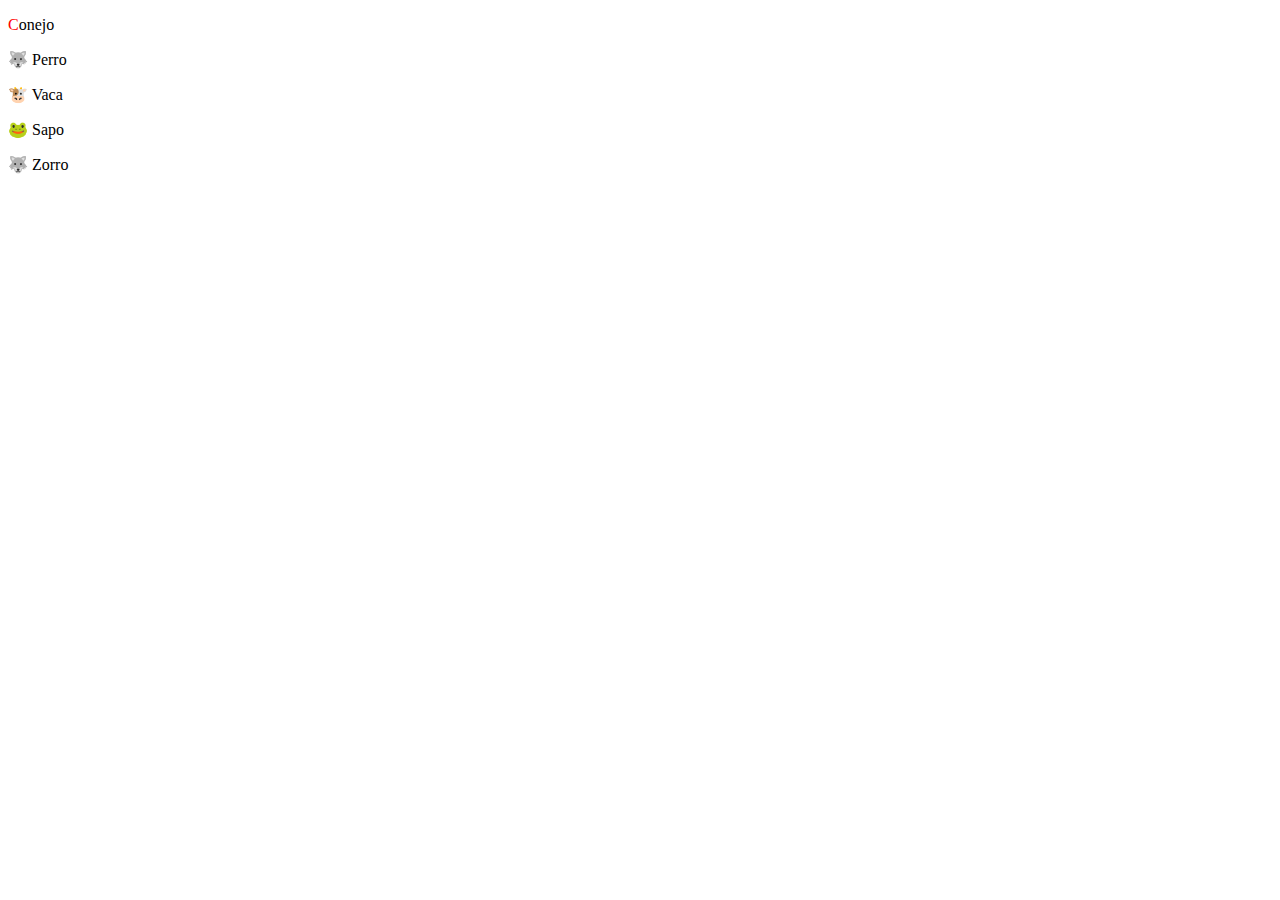
<file: ejemplos/animal.html>
<!DOCTYPE html>
<html lang="en">
  <head>
    <meta charset="UTF-8" />
    <meta name="viewport" content="width=device-width, initial-scale=1.0" />
    <title>Document</title>
  </head>
  <style>
    /* body {
      background: cyan;
    }
    p:first-of-type {
      color: red;
    }
    p:last-of-type {
      color: white;
    }
    p:nth-child(2n) {
      color: blue;
    }
    p:nth-child(2n + 1) {
      color: red;
    } */
    p::first-letter {
      color: red;
    }
  </style>
  <body>
    <p>Conejo</p>
    <p>🐺 Perro</p>
    <p>🐮 Vaca</p>
    <p>🐸 Sapo</p>
    <p>🐺 Zorro</p>
  </body>
</html>
</file>
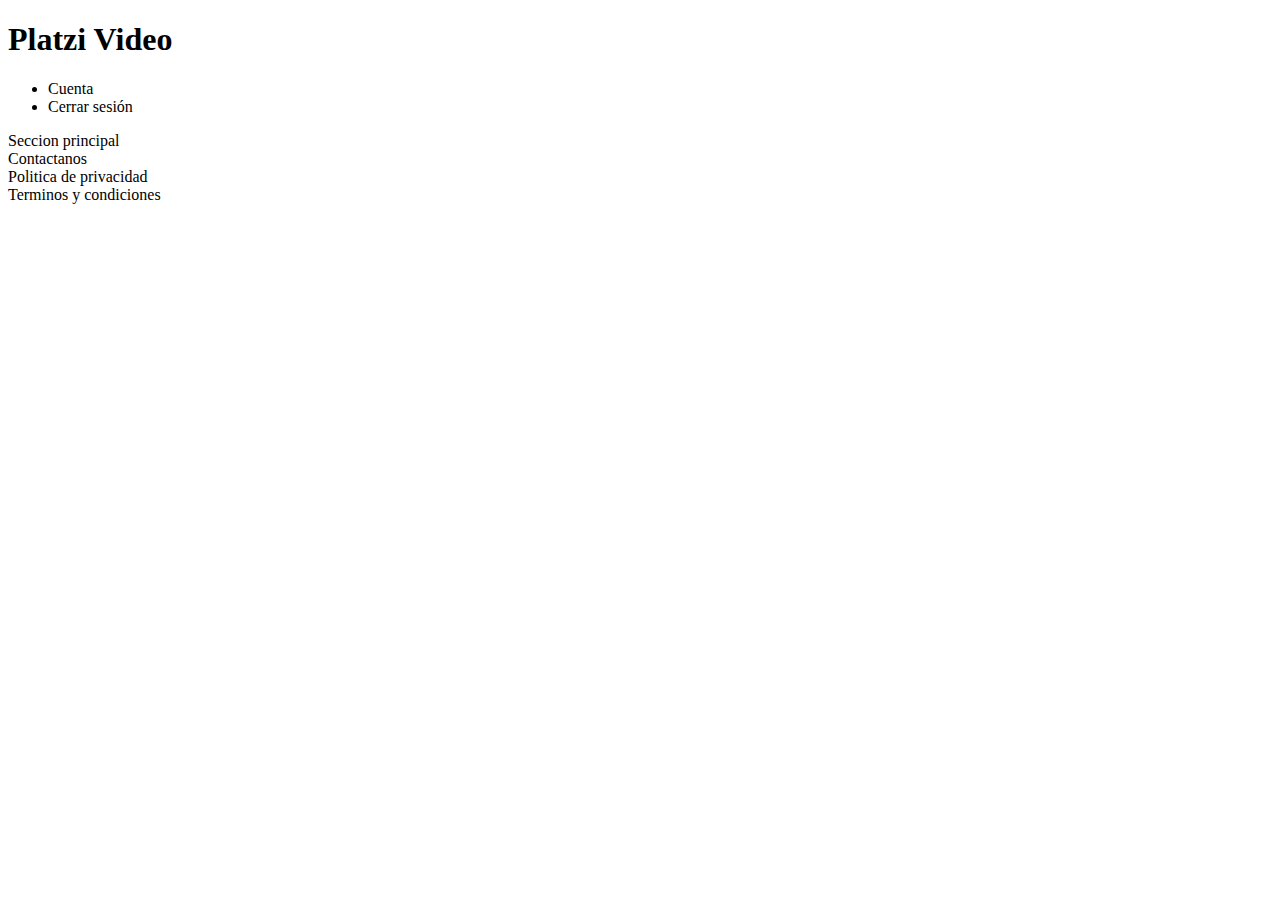
<file: ejemplos/ejercicio1.html>
<!DOCTYPE html>
<html lang="en">
  <head>
    <meta charset="UTF-8" />
    <meta name="viewport" content="width=device-width, initial-scale=1.0" />
    <title>Platzi Video</title>
  </head>
  <body>
    <header>
      <h1>Platzi Video</h1>
      <ul>
        <li>Cuenta</li>
        <li>Cerrar sesión</li>
      </ul>
    </header>
    <section>Seccion principal</section>
    <section>Contactanos</section>
    <section>Politica de privacidad</section>
    <section>Terminos y condiciones</section>
  </body>
</html>
</file>
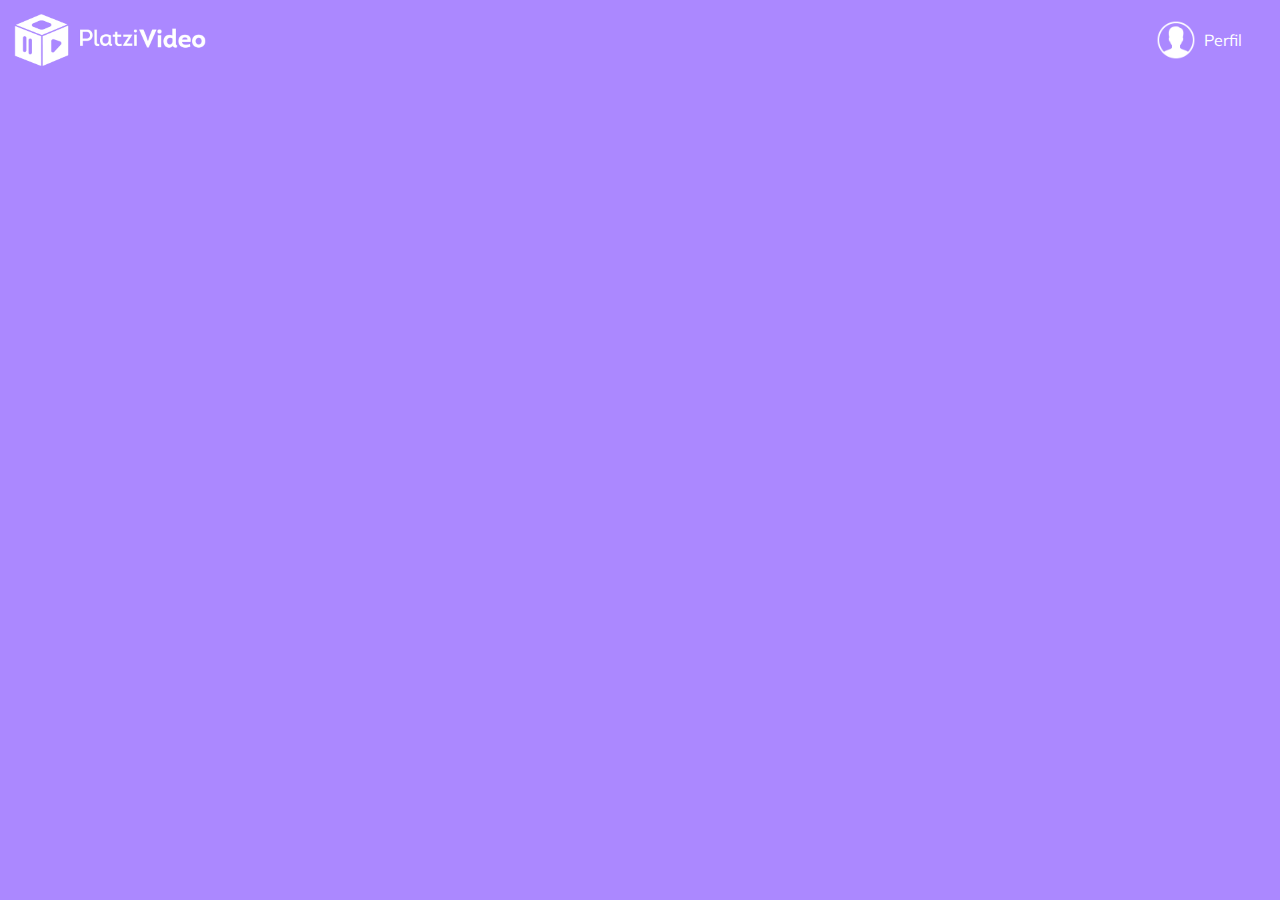
<file: profa/menu-desplegable.html>
<!DOCTYPE html>
<html lang="en">
  <head>
    <meta charset="UTF-8" />
    <meta name="viewport" content="width=device-width, initial-scale=1.0" />
    <meta http-equiv="X-UA-Compatible" content="ie=edge" />
    <link
      href="https://fonts.googleapis.com/css?family=Muli&display=swap"
      rel="stylesheet"
    />
    <title>Menú Desplegable</title>
  </head>
  <style>
    body {
      margin: 0px;
      font-family: "Muli", sans-serif;
      background-color: #ab88ff;
    }
    .header {
      background-color: #ab88ff;
      width: 100%;
      height: 80px;
      display: flex;
      justify-content: space-between;
      align-items: center;
    }
    .header__img {
      width: 200px;
      margin: 10px;
    }
    .header__menu {
      margin-right: 30px;
    }
    .header__menu ul {
      display: none;
      list-style: none;
      padding: 0px;
      position: absolute;
      width: 100px;
      text-align: right;
      margin: 0px 0px 0px -14px;
    }
    .header__menu:hover ul,
    ul:hover {
      display: block;
    }
    .header__menu li {
      margin: 10px 0px;
    }
    .header__menu li a {
      color: white;
      text-decoration: none;
    }
    .header__menu li a:hover {
      text-decoration: underline;
    }
    .header__menu--profile {
      margin-right: 8px;
      display: flex;
      align-items: center;
      cursor: pointer;
    }
    .header__menu--profile img {
      margin-right: 8px;
      width: 40px;
    }
    .header__menu--profile p {
      margin: 0px;
      color: white;
    }
  </style>
  <body>
    <header class="header">
      <img
        class="header__img"
        src="./logo-platzi-video-BW2.png"
        alt="Platzi Video"
      />
      <div class="header__menu">
        <div class="header__menu--profile">
          <img src="./user-icon.png" alt="User" />
          <p>Perfil</p>
        </div>
        <ul>
          <li><a href="/">Cuenta</a></li>
          <li><a href="/">Cerrar Sesión</a></li>
        </ul>
      </div>
    </header>
  </body>
</html>
</file>
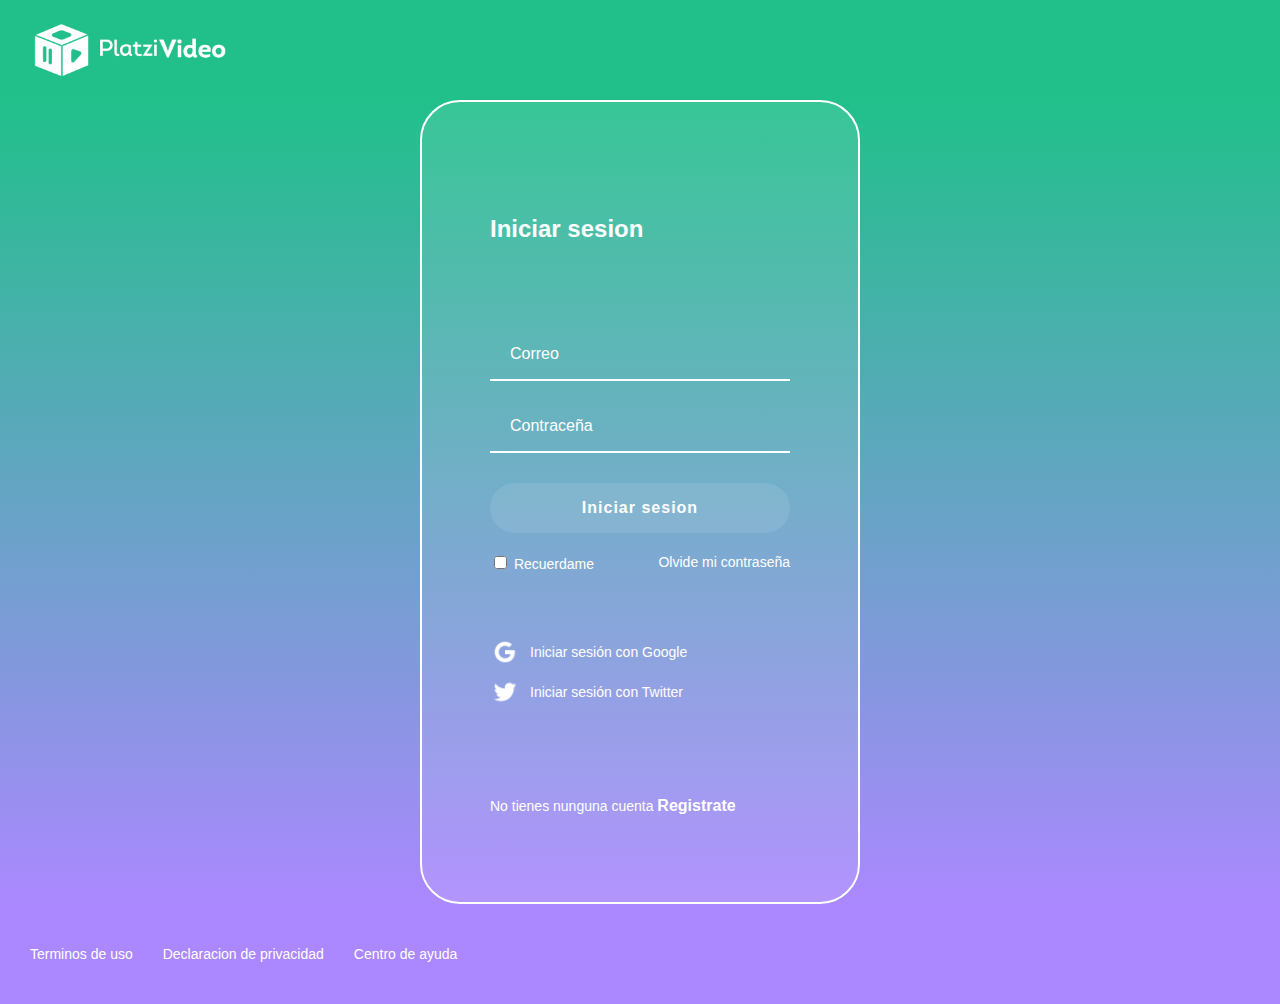
<file: project_frontend/inicio-sesion.html>
<!DOCTYPE html>
<html lang="en">
  <head>
    <meta charset="UTF-8" />
    <meta name="viewport" content="width=device-width, initial-scale=1.0" />
    <title>Iniciar sesion</title>
    <link rel="stylesheet" href="css/styles_iniciar-sesion.css" />
  </head>
  <body>
    <header class="header">
      <img class="header__img" src="./image/logo-platzi-video-BW2.png" alt="" />
    </header>
    <section class="login">
      <section class="login__container">
        <h2>Iniciar sesion</h2>
        <form class="login__container--form" action="">
          <input class="input" type="text" placeholder="Correo" />
          <input class="input" type="password" placeholder="Contraceña" />
          <button class="button">Iniciar sesion</button>
          <div class="login__container--remember-me">
            <label>
              <input type="checkbox" name="" id="cbox1" value="checkbox" />
              Recuerdame
            </label>
            <a href="/">Olvide mi contraseña</a>
          </div>
        </form>
        <section class="login__container--social-media">
          <div>
            <img src="./image/google-icon.png" alt="google" />Iniciar sesión con
            Google
          </div>
          <div>
            <img src="./image/twitter-icon.png" alt="twitter" />Iniciar sesión
            con Twitter
          </div>
        </section>
        <p class="login__container--register">
          No tienes nunguna cuenta <a href="/">Registrate</a>
        </p>
      </section>
    </section>
    <footer class="footer">
      <a href="/">Terminos de uso</a>
      <a href="/">Declaracion de privacidad</a>
      <a href="/">Centro de ayuda</a>
    </footer>
  </body>
</html>
</file>
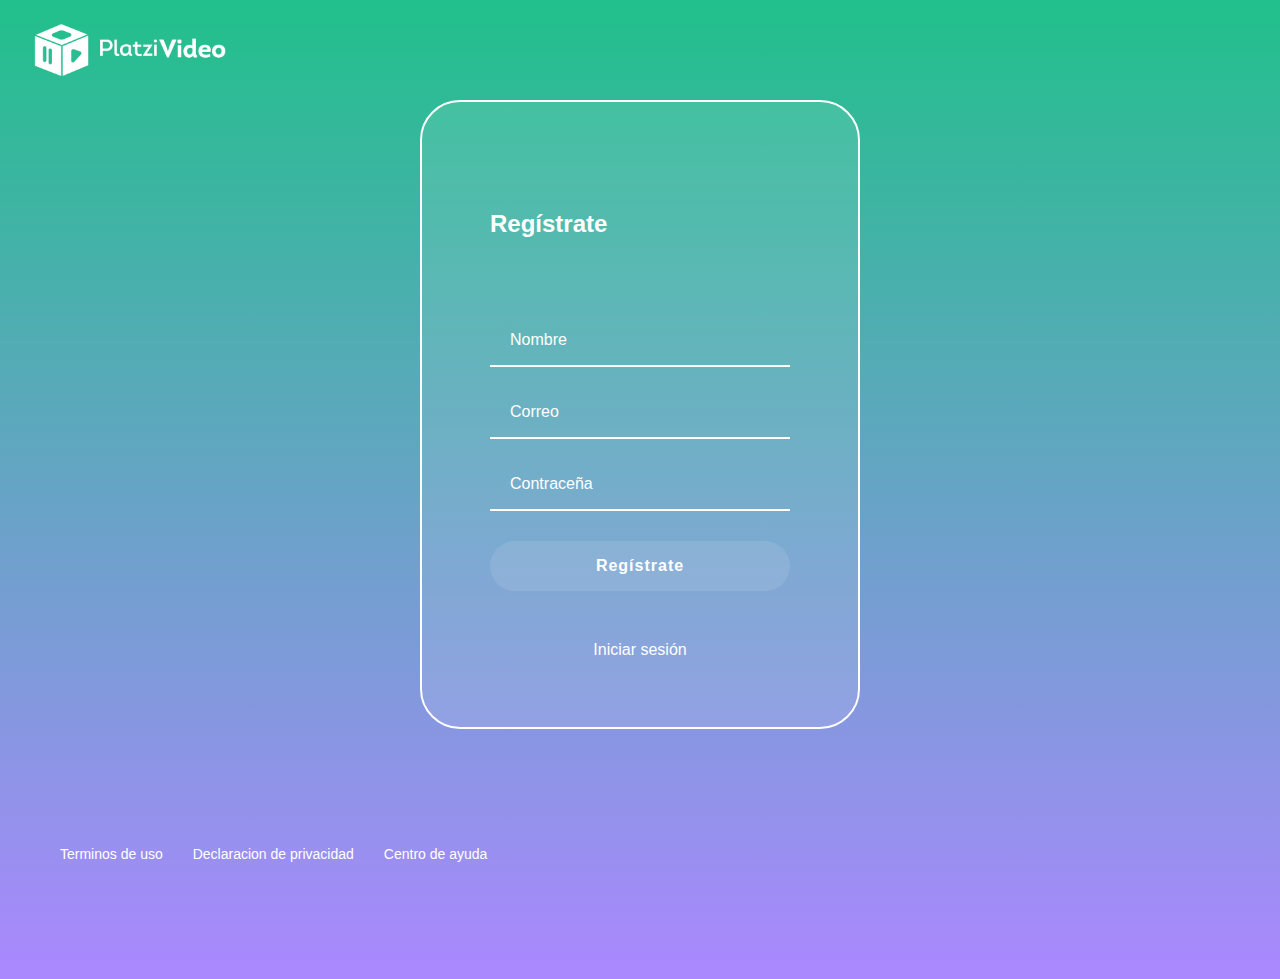
<file: project_frontend/registro.html>
<!DOCTYPE html>
<html lang="en">
  <head>
    <meta charset="UTF-8" />
    <meta name="viewport" content="width=device-width, initial-scale=1.0" />
    <title>Registro</title>
    <link rel="stylesheet" href="css/styles_registro.css" />
  </head>
  <body>
    <header class="header">
      <img class="header__img" src="./image/logo-platzi-video-BW2.png" alt="" />
    </header>
    <section class="login">
      <section class="login__container">
        <h2>Regístrate</h2>
        <form class="login__container--form" action="">
          <input class="input" type="text" placeholder="Nombre" />
          <input class="input" type="text" placeholder="Correo" />
          <input class="input" type="password" placeholder="Contraceña" />
          <button class="button">Regístrate</button>
          <div class="login__container--remember-me">
            <a href="/">Iniciar sesión</a>
          </div>
        </form>
    </section>
    <footer class="footer">
      <a href="/">Terminos de uso</a>
      <a href="/">Declaracion de privacidad</a>
      <a href="/">Centro de ayuda</a>
    </footer>
  </body>
</html>
</file>
<file: project_frontend/css/styles_iniciar-sesion.css>
body {
  font-family: "Multi", sans-serif;
  margin: 0;
}
.header {
  align-items: center;
  background-color: #21c08b;
  color: white;
  display: flex;
  height: 100px;
  justify-content: space-between;
  top: 0;
  width: 100%;
}
.header__img {
  margin-left: 30px;
  width: 200px;
}
.login {
  background: linear-gradient(#21c08b, #ab88ff);
  display: flex;
  align-items: center;
  justify-content: center;
  flex-direction: column;
  padding: 0px 30px;
  min-height: calc(100vh -200px);
}
.login__container {
  background-color: rgba(255, 255, 255, 0.1);
  border: 2px solid white;
  border-radius: 40px;
  color: white;
  padding: 60px 68px 40px;
  min-height: 700px;
  width: 300px;
  display: flex;
  justify-content: space-around;
  flex-direction: column;
}
.login__container--form {
  display: flex;
  flex-direction: column;
}
.login__container--form label {
  font-size: 14px;
}
.login__container--remember-me {
  color: white;
  display: flex;
  justify-content: space-between;
  margin-top: 10px;
  align-items: center;
}
.login__container--remember-me a {
  color: white;
  font-size: 14px;
  text-decoration: none;
}
.login__container--remember-me a:hover {
  text-decoration: underline;
  cursor: pointer;
}
.login__container--social-media > div {
  display: flex;
  align-items: center;
  font-size: 14px;
  margin-bottom: 10px;
}
.login__container--social-media > div > img {
  width: 30px;
  margin-right: 10px;
}
.login__container--register {
  font-size: 14px;
}
.login__container--register a {
  font-size: 16px;
  font-weight: bold;
  color: white;
  text-decoration: none;
}
.login__container--register a:hover {
  text-decoration: underline;
}
.input {
  background-color: transparent;
  border-left: 0;
  border-right: 0;
  border-top: 0;
  border-bottom: 2px solid white;
  font-size: 16px;
  margin-bottom: 20px;
  padding: 0 20px;
  outline: none;
  height: 50px;
}
::placeholder {
  color: white;
}
.button {
  background-color: rgba(255, 255, 255, 0.1);
  border: none;
  border-radius: 30px;
  color: white;
  cursor: pointer;
  font-size: 16px;
  font-weight: bold;
  height: 50px;
  letter-spacing: 1px;
  margin: 10px 0;
}
.footer {
  display: flex;
  align-items: center;
  height: 100px;
  width: 100%;
  background-color: #ab88ff;
}
.footer a {
  color: white;
  cursor: pointer;
  font-size: 14px;
  padding-left: 30px;
  text-decoration: none;
}
.footer a:hover {
  text-decoration: underline;
}
</file>
<file: project_frontend/css/styles_registro.css>
body {
  background: linear-gradient(#21c08b, #ab88ff);
  font-family: "Multi", sans-serif;
  margin: 0;
}
.header {
  align-items: center;
  color: white;
  display: flex;
  height: 100px;
  justify-content: space-between;
  top: 0;
  width: 100%;
}
.header__img {
  margin-left: 30px;
  width: 200px;
}
.login {
  display: flex;
  align-items: center;
  justify-content: center;
  flex-direction: column;
  padding: 0px 30px;
  min-height: calc(100vh -200px);
}
.login__container {
  background-color: rgba(255, 255, 255, 0.1);
  border: 2px solid white;
  border-radius: 40px;
  color: white;
  padding: 60px 68px 40px;
  min-height: 525px;
  width: 300px;
  display: flex;
  justify-content: space-around;
  flex-direction: column;
}
.login__container--form {
  display: flex;
  flex-direction: column;
}
.login__container--form label {
  font-size: 14px;
}
.login__container--remember-me {
  color: white;
  display: flex;
  justify-content: center;
  margin-top: 40px;
  align-items: center;
}
.login__container--remember-me a {
  color: white;
  font-size: 16px;
  text-decoration: none;
}
.login__container--remember-me a:hover {
  text-decoration: underline;
  cursor: pointer;
}
.input {
  background-color: transparent;
  border-left: 0;
  border-right: 0;
  border-top: 0;
  border-bottom: 2px solid white;
  font-size: 16px;
  margin-bottom: 20px;
  padding: 0 20px;
  outline: none;
  height: 50px;
}
::placeholder {
  color: white;
}
.button {
  background-color: rgba(255, 255, 255, 0.1);
  border: none;
  border-radius: 30px;
  color: white;
  cursor: pointer;
  font-size: 16px;
  font-weight: bold;
  height: 50px;
  letter-spacing: 1px;
  margin: 10px 0;
}
.footer {
  display: flex;
  align-items: center;
  height: 250px;
  width: 100%;
}
.footer a {
  color: white;
  cursor: pointer;
  font-size: 14px;
  padding-left: 30px;
  text-decoration: none;
}
.footer a:hover {
  text-decoration: underline;
}
</file>
